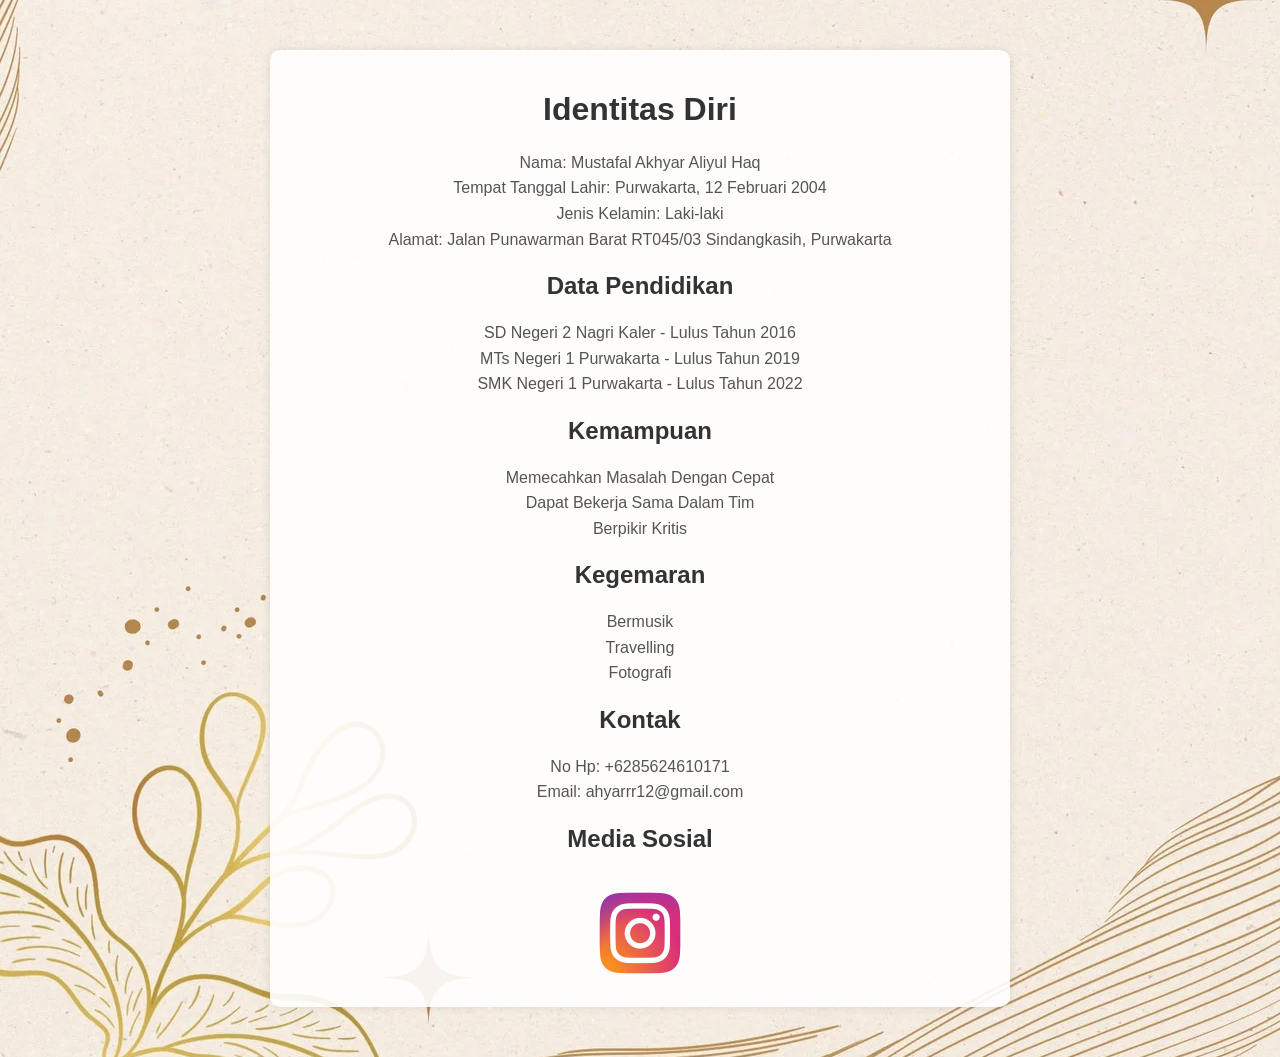
<file: index.html>
<!DOCTYPE html>
<html>
<head>
    <title>Ahyar</title>
    <style>
        body {
            margin: 0;
            padding: 0;
            font-family: Arial, sans-serif;
            background-image: url('abcccc.webp');
            background-size: cover;
            background-repeat: no-repeat;
            background-position: center;
            background-attachment: fixed;
        }
        .container {
            max-width: 700px;
            margin: 50px auto;
            padding: 20px;
            background-color: rgba(255, 255, 255, 0.9);
            text-align: center;
            box-shadow: 0 0 10px rgba(0,0,0,0.1);
            border-radius: 10px;
        }
        h1, h2 {
            color: #333;
        }
        p {
            line-height: 1.6;
            color: #555;
        }
        a img {
            margin-top: 10px;
            border-radius: 8px;
        }
    </style>
</head>
<body>
    <div class="container">
        <h1>Identitas Diri</h1>
        <p>Nama: Mustafal Akhyar Aliyul Haq<br>Tempat Tanggal Lahir: Purwakarta, 12 Februari 2004<br>Jenis Kelamin: Laki-laki<br>Alamat: Jalan Punawarman Barat RT045/03 Sindangkasih, Purwakarta</p>
        <h2>Data Pendidikan</h2>
        <p>SD Negeri 2 Nagri Kaler - Lulus Tahun 2016<br>MTs Negeri 1 Purwakarta - Lulus Tahun 2019<br>SMK Negeri 1 Purwakarta - Lulus Tahun 2022</p>
        <h2>Kemampuan</h2>
        <p>Memecahkan Masalah Dengan Cepat<br>Dapat Bekerja Sama Dalam Tim<br>Berpikir Kritis</p>
        <h2>Kegemaran</h2>
        <p>Bermusik<br>Travelling<br>Fotografi</p>
        <h2>Kontak</h2>
        <p>No Hp: +6285624610171<br>Email: ahyarrr12@gmail.com</p>
        <h2>Media Sosial</h2>
        <a href="https://instagram.com/ahyaraliyulh"><img src="abccc.png" width="100"></a>
    </div>
</body>
</html>
</file>
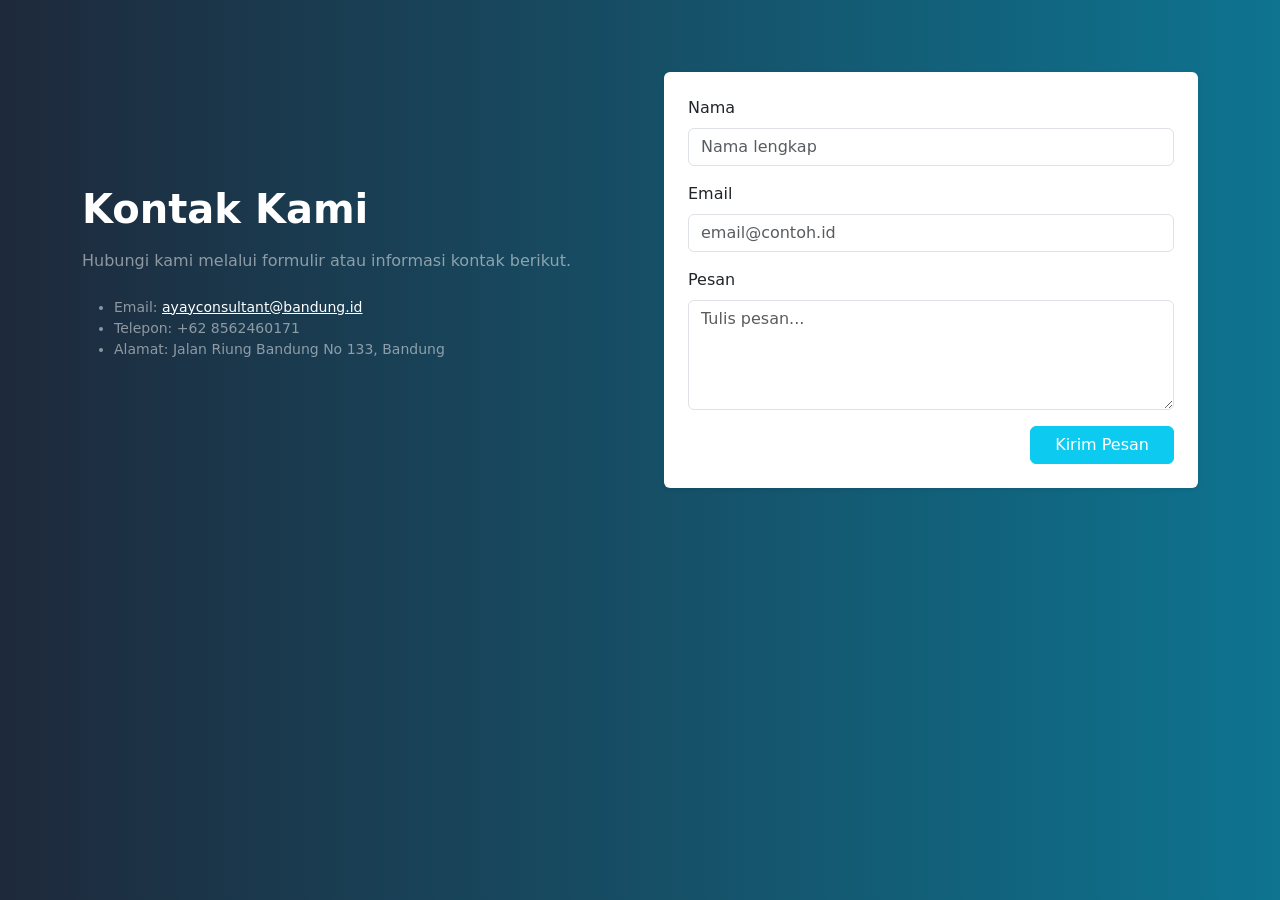
<file: utspweb/kontak.html>
<!doctype html>
<html lang="id">
<head>
  <meta charset="utf-8" />
  <meta name="viewport" content="width=device-width, initial-scale=1" />
  <title>Kontak — Ayay Consultant</title>
  <link rel="stylesheet" href="bootstrap-5.3.8-dist/css/bootstrap.min.css">
  <style>
    body {
      background: linear-gradient(to right, #1e293b, #0e7490);
      color: white;
    }
  </style>
</head>

<body class="py-5">

  <section class="container py-4">
    <div class="row g-5 align-items-center">
      <div class="col-md-6">
        <h1 class="fw-bold display-6">Kontak Kami</h1>
        <p class="mt-3 text-white-50">Hubungi kami melalui formulir atau informasi kontak berikut.</p>
        <ul class="mt-4 small text-white-50">
          <li>Email: <a href="mailto:info@perusahaan.id" class="text-white text-decoration-underline">ayayconsultant@bandung.id</a></li>
          <li>Telepon: +62 8562460171</li>
          <li>Alamat: Jalan Riung Bandung No 133, Bandung</li>
        </ul>
      </div>
      <div class="col-md-6">
        <form id="contactForm" class="bg-white text-dark p-4 rounded shadow-sm">
          <div class="mb-3">
            <label class="form-label">Nama</label>
            <input required name="name" type="text" class="form-control" placeholder="Nama lengkap">
          </div>
          <div class="mb-3">
            <label class="form-label">Email</label>
            <input required name="email" type="email" class="form-control" placeholder="email@contoh.id">
          </div>
          <div class="mb-3">
            <label class="form-label">Pesan</label>
            <textarea required name="message" rows="4" class="form-control" placeholder="Tulis pesan..."></textarea>
          </div>
          <div class="d-flex justify-content-end">
            <button type="submit" class="btn btn-info text-white px-4">Kirim Pesan</button>
          </div>
        </form>
      </div>

    </div>
  </section>
  <script src="bootstrap-5.3.8-dist/js/bootstrap.bundle.min.js"></script>
</body>
</html>
</file>
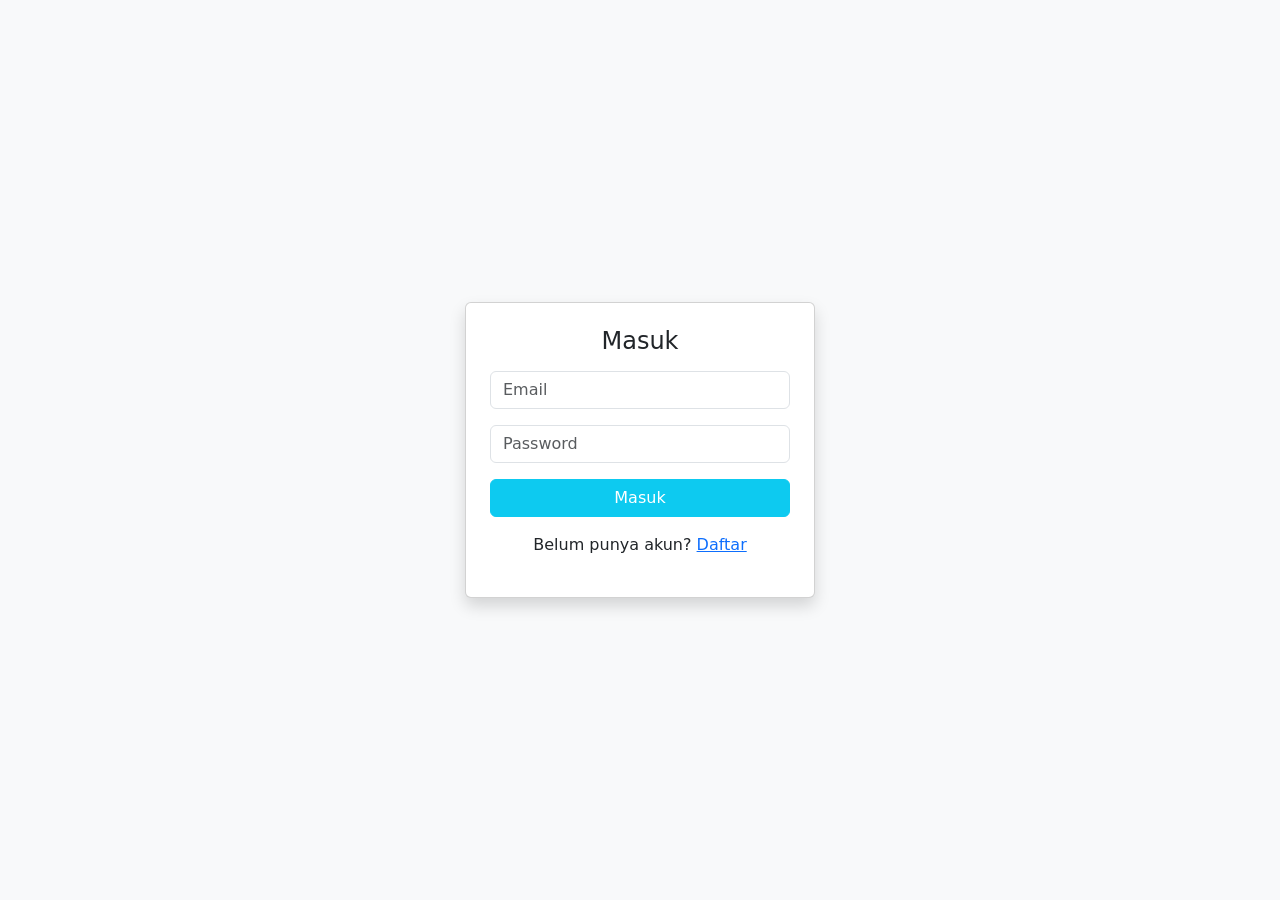
<file: utspweb/login.html>
<!doctype html>
<html lang="id">
<head>
<meta charset="utf-8" />
<meta name="viewport" content="width=device-width, initial-scale=1" />
<title>Login</title>
<link rel="stylesheet" href="bootstrap-5.3.8-dist/css/bootstrap.min.css">
<link rel="stylesheet" href="style.css">
</head>
<body class="d-flex align-items-center justify-content-center vh-100">
<div class="card p-4 shadow" style="width: 350px;">
<h4 class="text-center mb-3">Masuk</h4>
<form onsubmit="return validateLogin()">
<input id="email" type="email" placeholder="Email" class="form-control mb-3" required>
<input id="password" type="password" placeholder="Password" class="form-control mb-3" required>
<button class="btn btn-info w-100 text-white">Masuk</button>
<p class="mt-3 text-center">Belum punya akun? <a href="register.html">Daftar</a></p>
</form>
</div>
<script>
function validateLogin() {
let email = document.getElementById("email").value;
let password = document.getElementById("password").value;
const validEmail = "admin@gmail.com";
const validPassword = "admin";

  if (email === validEmail && password === validPassword) {
    alert("Login berhasil!");
    window.location.href = "index.html"; 
    return false; 
} else {
    alert("Email atau password salah!");
    return false; 
}
}
</script>

</body>
</html>
</file>
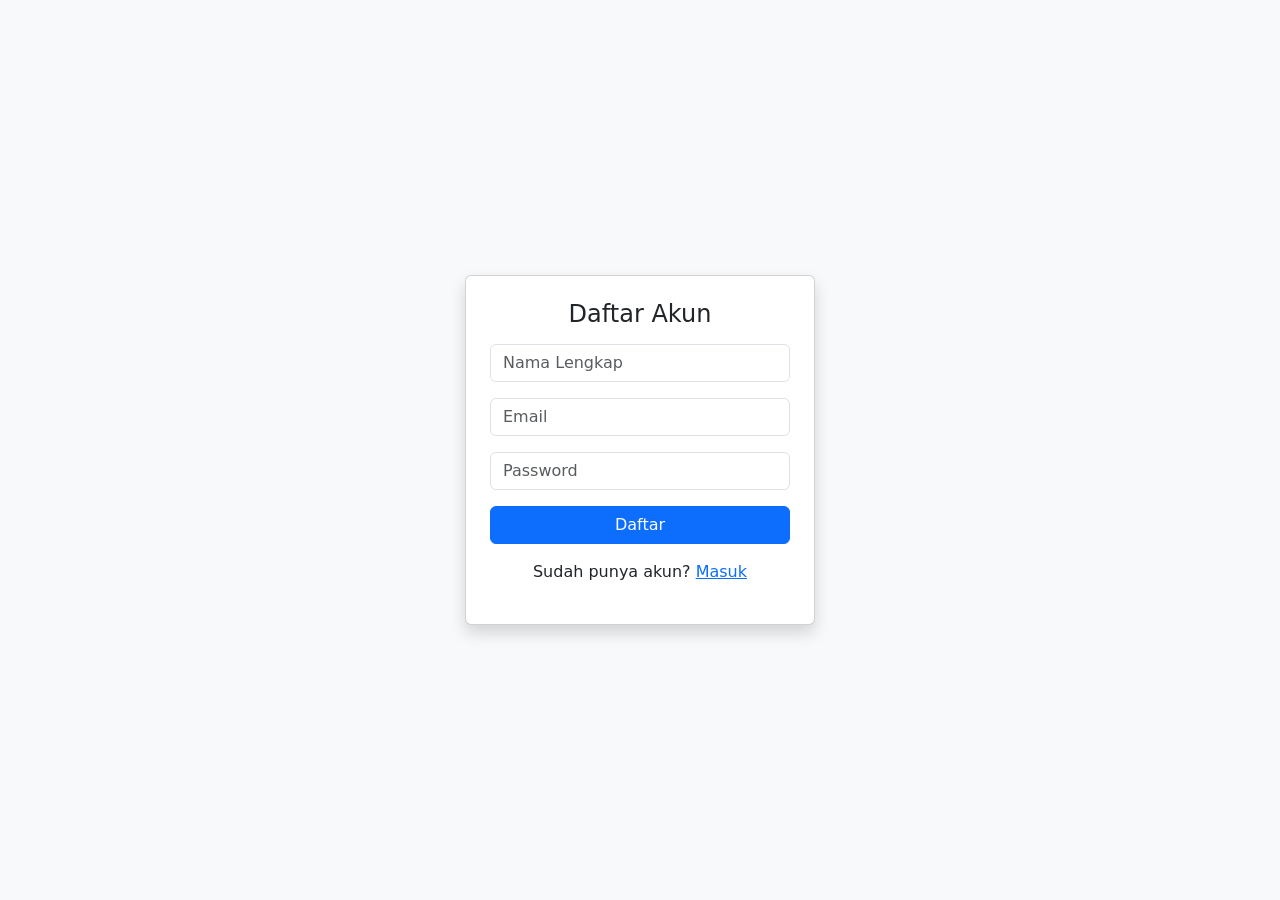
<file: utspweb/register.html>
<!doctype html>
<html lang="id">
<head>
<meta charset="utf-8" />
<meta name="viewport" content="width=device-width, initial-scale=1" />
<title>Daftar</title>
<link rel="stylesheet" href="bootstrap-5.3.8-dist/css/bootstrap.min.css">
<link rel="stylesheet" href="style.css">
</head>
<body class="d-flex align-items-center justify-content-center vh-100">
<div class="card p-4 shadow" style="width: 350px;">
<h4 class="text-center mb-3">Daftar Akun</h4>
<form>
<input type="text" placeholder="Nama Lengkap" class="form-control mb-3" required>
<input type="email" placeholder="Email" class="form-control mb-3" required>
<input type="password" placeholder="Password" class="form-control mb-3" required>
<button class="btn btn-primary w-100">Daftar</button>
<p class="mt-3 text-center">Sudah punya akun? <a href="login.html">Masuk</a></p>
</form>
</div>
</body>
</html>
</file>
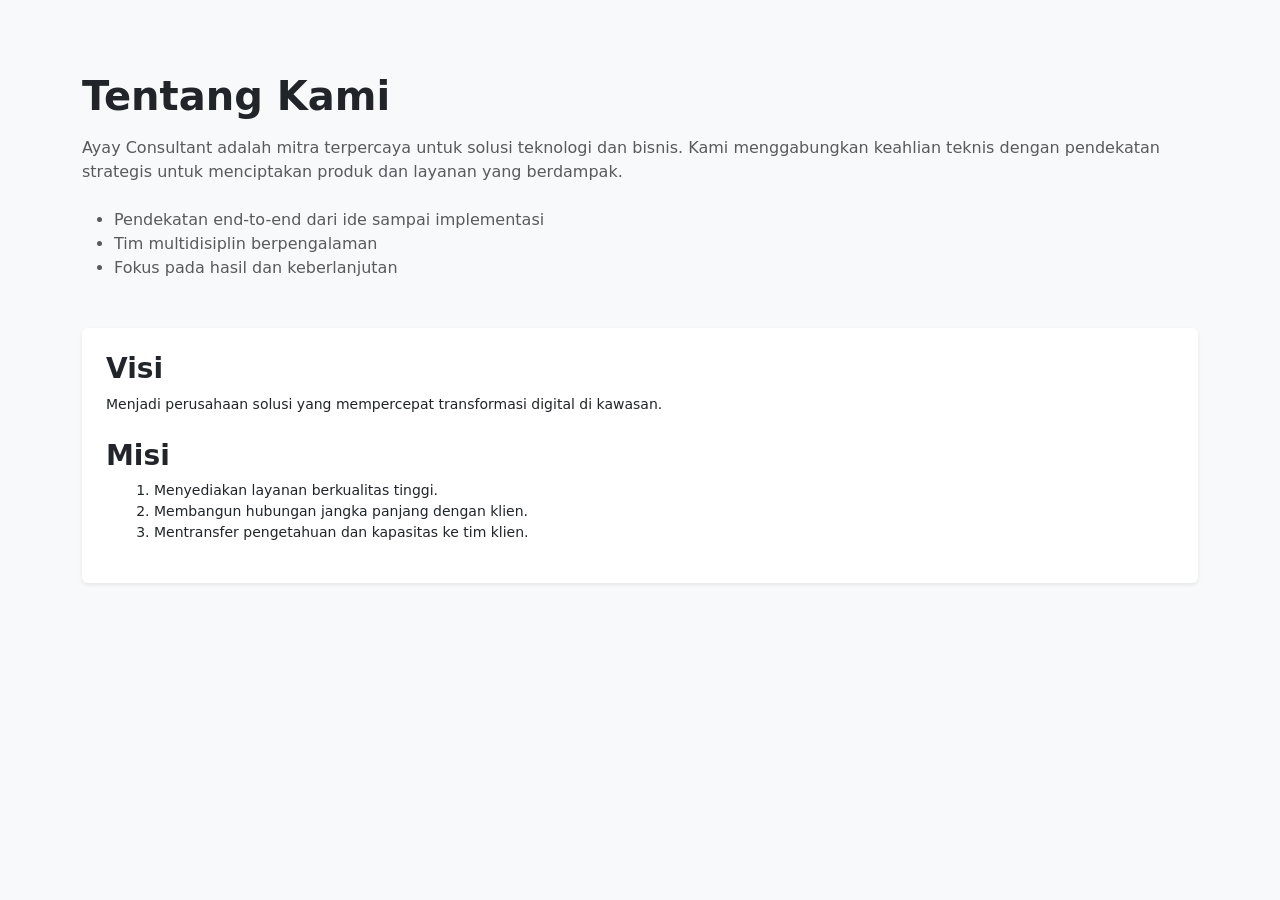
<file: utspweb/tentang.html>
<!doctype html>
<html lang="id">
<head>
<meta charset="utf-8">
<meta name="viewport" content="width=device-width, initial-scale=1">
<title>Tentang Kami</title>

<link rel="stylesheet" href="bootstrap-5.3.8-dist/css/bootstrap.min.css">
<link rel="stylesheet" href="style.css">
<body class="py-5">

  <section class="container py-4">
    <h1 class="fw-bold display-6">Tentang Kami</h1>
    <p class="mt-3 text-muted">
      Ayay Consultant adalah mitra terpercaya untuk solusi teknologi dan bisnis.
      Kami menggabungkan keahlian teknis dengan pendekatan strategis untuk menciptakan produk dan layanan yang berdampak.
    </p>
    <ul class="mt-4 text-muted">
      <li>Pendekatan end-to-end dari ide sampai implementasi</li>
      <li>Tim multidisiplin berpengalaman</li>
      <li>Fokus pada hasil dan keberlanjutan</li>
    </ul>
    <div class="mt-5 p-4 rounded shadow-sm bg-white">
      <h3 class="fw-semibold">Visi</h3>
      <p class="mt-2 small">
        Menjadi perusahaan solusi yang mempercepat transformasi digital di kawasan.
      </p>
      <h3 class="fw-semibold mt-4">Misi</h3>
      <ol class="mt-2 small ms-3">
        <li>Menyediakan layanan berkualitas tinggi.</li>
        <li>Membangun hubungan jangka panjang dengan klien.</li>
        <li>Mentransfer pengetahuan dan kapasitas ke tim klien.</li>
      </ol>
    </div>
  </section>

  <script src="bootstrap-5.3.8-dist/js/bootstrap.bundle.min.js"></script>
</body>
</html>
</file>
<file: utspweb/style.css>
/* ===============================
   Style Custom – Ayay Consultant
   =============================== */
/* Background seragam untuk semua halaman */
body {
    background-color: #f8f9fa !important;
}

/* Smooth scroll */
html {
    scroll-behavior: smooth;
}

/* Navbar */
.navbar-brand div {
    transition: 0.3s;
}
.navbar-brand div:hover {
    transform: rotate(5deg) scale(1.05);
}

/* Hero section */
.gradient-hero {
    background: linear-gradient(135deg,#0ea5a4 0%, #06b6d4 100%);
}
.gradient-hero h1 {
    line-height: 1.3;
}

/* Card Services */
.card-service {
    transition: 0.3s ease;
}
.card-service:hover {
    transform: translateY(-6px);
    box-shadow: 0 8px 20px rgba(0,0,0,0.15);
}

/* Footer */
footer {
    font-size: 0.9rem;
}

/* Login & Register Card */
.auth-card {
    width: 350px;
}
</file>
